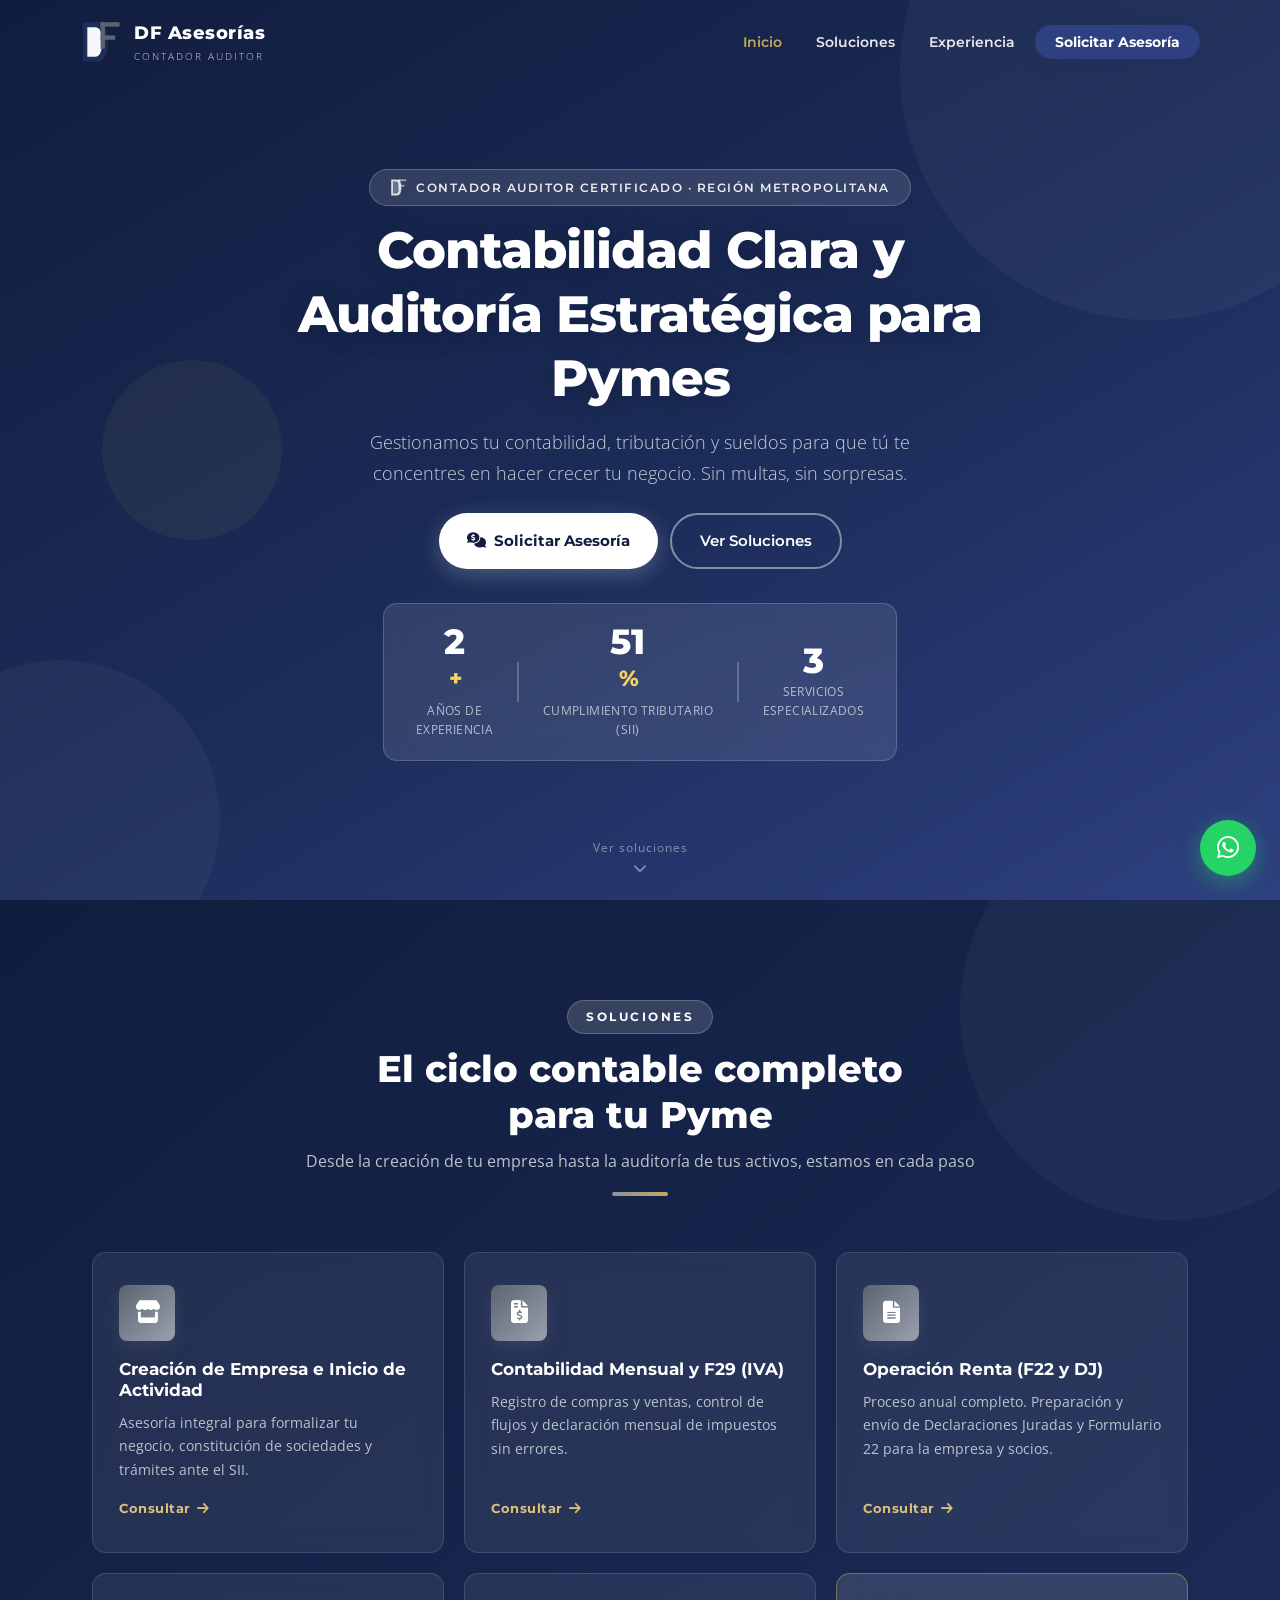
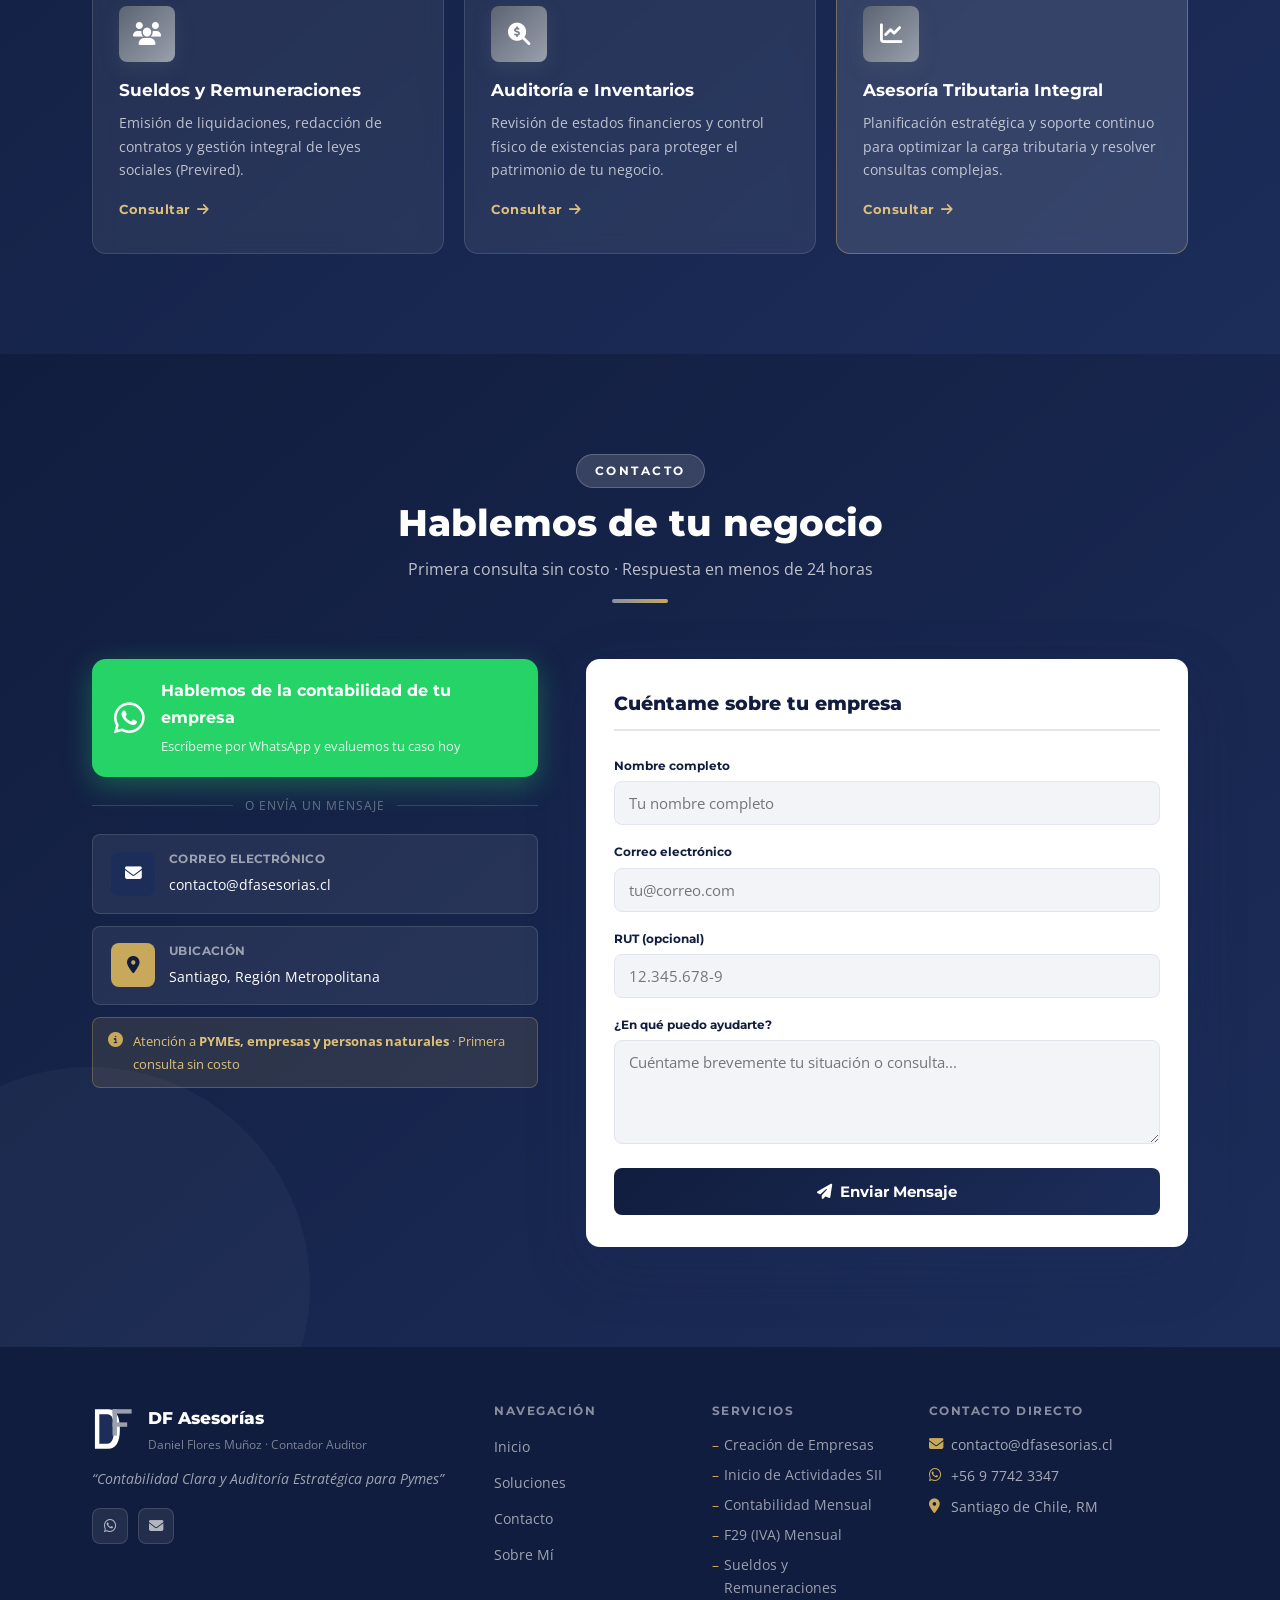
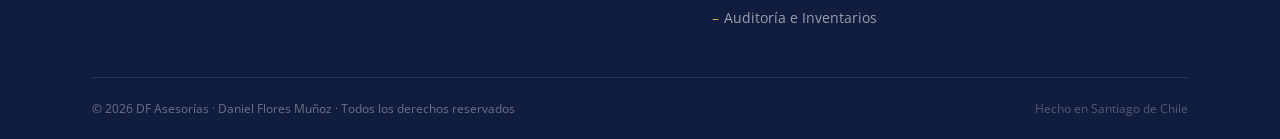
<file: index.html>
﻿<!DOCTYPE html>
<html lang="es">
<head>
  <meta charset="UTF-8" />
  <meta name="viewport" content="width=device-width, initial-scale=1.0"/>
  <meta name="description" content="DF Asesorías – Daniel Flores Muñoz, Contador Auditor. Contabilidad, tributación, remuneraciones y auditoría para PYMEs en Renca y toda la Región Metropolitana."/>
  <title>DF Asesorías | Contabilidad y Auditoría para Pymes – Santiago</title>

  <!-- Open Graph / Redes Sociales -->
  <meta property="og:type"        content="website"/>
  <meta property="og:site_name"   content="DF Asesorías"/>
  <meta property="og:title"       content="DF Asesorías | Contabilidad y Auditoría para Pymes – Santiago"/>
  <meta property="og:description" content="Daniel Flores Muñoz, Contador Auditor. Contabilidad, tributación, remuneraciones y auditoría para PYMEs en Renca y toda la Región Metropolitana."/>
  <meta property="og:image"       content="og-preview.jpg"/>
  <meta property="og:image:width"  content="1200"/>
  <meta property="og:image:height" content="630"/>
  <meta property="og:image:alt"   content="DF Asesorías – Contador Auditor Daniel Flores Muñoz"/>

  <!-- Twitter / X Card -->
  <meta name="twitter:card"        content="summary_large_image"/>
  <meta name="twitter:title"       content="DF Asesorías | Contabilidad y Auditoría para Pymes – Santiago"/>
  <meta name="twitter:description" content="Daniel Flores Muñoz, Contador Auditor. Especialista en PYMEs – Renca y Región Metropolitana."/>
  <meta name="twitter:image"       content="og-preview.jpg"/>
  <meta name="twitter:image:alt"   content="DF Asesorías – Contador Auditor Daniel Flores Muñoz"/>
  <link rel="stylesheet" href="styles.css"/>
  <link rel="preconnect" href="https://fonts.googleapis.com"/>
  <link rel="preconnect" href="https://fonts.gstatic.com" crossorigin/>
  <link href="https://fonts.googleapis.com/css2?family=Montserrat:wght@300;400;600;700;800&family=Open+Sans:wght@300;400;600&display=swap" rel="stylesheet"/>
  <link rel="stylesheet" href="https://cdnjs.cloudflare.com/ajax/libs/font-awesome/6.5.0/css/all.min.css"/>
</head>
<body>

  <!-- ===== NAVBAR ===== -->
  <nav class="navbar" id="navbar">
    <div class="nav-container">
      <a href="#inicio" class="nav-logo">
        <div class="logo-svg">
          <svg viewBox="0 0 60 70" xmlns="http://www.w3.org/2000/svg" width="44" height="52">
            <path d="M4 8 L4 62 L22 62 Q38 62 38 35 Q38 8 22 8 Z" fill="#1c2d5a"/>
            <path d="M10 15 L21 15 Q30 15 30 35 Q30 55 21 55 L10 55 Z" fill="#f5f7fa"/>
            <rect x="28" y="8" width="6" height="36" fill="#5c6472"/>
            <rect x="28" y="8" width="26" height="6" fill="#5c6472"/>
            <rect x="28" y="26" width="20" height="6" fill="#5c6472"/>
          </svg>
        </div>
        <div class="nav-brand-text">
          <span class="brand-main">DF Asesorías</span>
          <span class="brand-sub">Contador Auditor</span>
        </div>
      </a>
      <ul class="nav-links" id="navLinks">
        <li><a href="#inicio" class="nav-link active">Inicio</a></li>
        <li><a href="#servicios" class="nav-link">Soluciones</a></li>
        <li><a href="experiencia.html" class="nav-link">Experiencia</a></li>
        <li><a href="#contacto" class="nav-link btn-nav-cta">Solicitar Asesoría</a></li>
      </ul>
      <button class="hamburger" id="hamburger" aria-label="Menú">
        <span></span><span></span><span></span>
      </button>
    </div>
  </nav>

  <!-- ===== HERO ===== -->
  <section class="hero" id="inicio">
    <div class="hero-bg-shapes">
      <div class="shape shape-1"></div>
      <div class="shape shape-2"></div>
      <div class="shape shape-3"></div>
    </div>
    <div class="hero-content">
      <div class="hero-badge">
        <svg viewBox="0 0 60 70" xmlns="http://www.w3.org/2000/svg" width="18" height="21" style="flex-shrink:0;opacity:0.9">
          <path d="M4 8 L4 62 L22 62 Q38 62 38 35 Q38 8 22 8 Z" fill="currentColor"/>
          <path d="M10 15 L21 15 Q30 15 30 35 Q30 55 21 55 L10 55 Z" fill="rgba(28,45,90,0.6)"/>
          <rect x="28" y="8" width="6" height="36" fill="rgba(255,255,255,0.6)"/>
          <rect x="28" y="8" width="26" height="6" fill="rgba(255,255,255,0.6)"/>
          <rect x="28" y="26" width="20" height="6" fill="rgba(255,255,255,0.6)"/>
        </svg> Contador Auditor Certificado &middot; Región Metropolitana
      </div>
      <h1 class="hero-title">Contabilidad Clara y<br>Auditoría Estratégica para Pymes</h1>
      <p class="hero-subtitle">
        Gestionamos tu contabilidad, tributación y sueldos para que tú te<br>
        concentres en hacer crecer tu negocio. Sin multas, sin sorpresas.
      </p>
      <div class="hero-ctas">
        <a href="#contacto" class="btn-primary"><i class="fas fa-comments-dollar"></i> Solicitar Asesoría</a>
        <a href="#servicios" class="btn-secondary">Ver Soluciones</a>
      </div>
      <div class="hero-stats">
        <div class="stat">
          <span class="stat-number" data-target="5">0</span><span class="stat-plus">+</span>
          <span class="stat-label">Años de<br>Experiencia</span>
        </div>
        <div class="stat-divider"></div>
        <div class="stat">
          <span class="stat-number" data-target="100">0</span><span class="stat-plus">%</span>
          <span class="stat-label">Cumplimiento Tributario<br>(SII)</span>
        </div>
        <div class="stat-divider"></div>
        <div class="stat">
          <span class="stat-number" data-target="6">0</span>
          <span class="stat-label">Servicios<br>Especializados</span>
        </div>
      </div>
    </div>
    <div class="hero-scroll-hint">
      <span>Ver soluciones</span>
      <i class="fas fa-chevron-down"></i>
    </div>
  </section>

  <!-- ===== SOLUCIONES (6 tarjetas 3x2) ===== -->
  <section class="services" id="servicios">
    <div class="services-bg-shape"></div>
    <div class="container">
      <div class="section-header light">
        <span class="section-tag">Soluciones</span>
        <h2 class="section-title">El ciclo contable completo<br>para tu Pyme</h2>
        <p class="section-subtitle">Desde la creación de tu empresa hasta la auditoría de tus activos, estamos en cada paso</p>
        <div class="section-divider light"></div>
      </div>
      <div class="services-grid">

        <!-- 1 -->
        <div class="service-card" data-delay="0">
          <div class="service-icon"><i class="fas fa-store"></i></div>
          <h3>Creación de Empresa e Inicio de Actividad</h3>
          <p>Asesoría integral para formalizar tu negocio, constitución de sociedades y trámites ante el SII.</p>
          <a href="#contacto" class="service-cta">Consultar <i class="fas fa-arrow-right"></i></a>
        </div>

        <!-- 2 -->
        <div class="service-card" data-delay="80">
          <div class="service-icon"><i class="fas fa-file-invoice-dollar"></i></div>
          <h3>Contabilidad Mensual y F29 (IVA)</h3>
          <p>Registro de compras y ventas, control de flujos y declaración mensual de impuestos sin errores.</p>
          <a href="#contacto" class="service-cta">Consultar <i class="fas fa-arrow-right"></i></a>
        </div>

        <!-- 3 -->
        <div class="service-card" data-delay="160">
          <div class="service-icon"><i class="fas fa-file-alt"></i></div>
          <h3>Operación Renta (F22 y DJ)</h3>
          <p>Proceso anual completo. Preparación y envío de Declaraciones Juradas y Formulario 22 para la empresa y socios.</p>
          <a href="#contacto" class="service-cta">Consultar <i class="fas fa-arrow-right"></i></a>
        </div>

        <!-- 4 -->
        <div class="service-card" data-delay="240">
          <div class="service-icon"><i class="fas fa-users"></i></div>
          <h3>Sueldos y Remuneraciones</h3>
          <p>Emisión de liquidaciones, redacción de contratos y gestión integral de leyes sociales (Previred).</p>
          <a href="#contacto" class="service-cta">Consultar <i class="fas fa-arrow-right"></i></a>
        </div>

        <!-- 5 -->
        <div class="service-card" data-delay="320">
          <div class="service-icon"><i class="fas fa-search-dollar"></i></div>
          <h3>Auditoría e Inventarios</h3>
          <p>Revisión de estados financieros y control físico de existencias para proteger el patrimonio de tu negocio.</p>
          <a href="#contacto" class="service-cta">Consultar <i class="fas fa-arrow-right"></i></a>
        </div>

        <!-- 6 -->
        <div class="service-card featured" data-delay="400">
          <div class="service-icon"><i class="fas fa-chart-line"></i></div>
          <h3>Asesoría Tributaria Integral</h3>
          <p>Planificación estratégica y soporte continuo para optimizar la carga tributaria y resolver consultas complejas.</p>
          <a href="#contacto" class="service-cta">Consultar <i class="fas fa-arrow-right"></i></a>
        </div>

      </div>
    </div>
  </section>

  <!-- ===== CONTACTO ===== -->
  <section class="contact" id="contacto">
    <div class="contact-bg-shape"></div>
    <div class="container">
      <div class="section-header light">
        <span class="section-tag">Contacto</span>
        <h2 class="section-title">Hablemos de tu negocio</h2>
        <p class="section-subtitle">Primera consulta sin costo &middot; Respuesta en menos de 24 horas</p>
        <div class="section-divider light"></div>
      </div>
      <div class="contact-grid">
        <div class="contact-info">
          <a href="https://wa.me/56977423347?text=Hola%20DF%20Asesor%C3%ADas%2C%20me%20gustar%C3%ADa%20cotizar%20sus%20servicios%20contables%20para%20mi%20empresa."
             target="_blank" class="btn-whatsapp-big">
            <i class="fab fa-whatsapp"></i>
            <div>
              <strong>Hablemos de la contabilidad de tu empresa</strong>
              <span>Escríbeme por WhatsApp y evaluemos tu caso hoy</span>
            </div>
          </a>
          <div class="contact-divider"><span>o envía un mensaje</span></div>
          <a href="mailto:contacto@dfasesorias.cl" class="contact-card">
            <div class="contact-icon"><i class="fas fa-envelope"></i></div>
            <div>
              <strong>Correo Electrónico</strong>
              <span>contacto@dfasesorias.cl</span>
            </div>
          </a>
          <div class="contact-card no-link">
            <div class="contact-icon location"><i class="fas fa-map-marker-alt"></i></div>
            <div>
              <strong>Ubicación</strong>
              <span>Santiago, Región Metropolitana</span>
            </div>
          </div>
          <div class="contact-note">
            <i class="fas fa-info-circle"></i>
            <span>Atención a <strong>PYMEs, empresas y personas naturales</strong> &middot; Primera consulta sin costo</span>
          </div>
        </div>
        <div class="contact-form-box">
          <h3>Cuéntame sobre tu empresa</h3>
          <form id="contactForm" action="https://formspree.io/f/mykbyybd" method="POST" novalidate>
            <div class="form-group">
              <label for="nombre">Nombre completo</label>
              <input type="text" id="nombre" name="nombre" placeholder="Tu nombre completo" required/>
            </div>
            <div class="form-group">
              <label for="email">Correo electrónico</label>
              <input type="email" id="email" name="email" placeholder="tu@correo.com" required/>
            </div>
            <div class="form-group">
              <label for="rut">RUT (opcional)</label>
              <input type="text" id="rut" name="rut" placeholder="12.345.678-9"/>
            </div>
            <div class="form-group">
              <label for="mensaje">¿En qué puedo ayudarte?</label>
              <textarea id="mensaje" name="mensaje" rows="4" placeholder="Cuéntame brevemente tu situación o consulta..." required></textarea>
            </div>
            <button type="submit" class="btn-form-submit" id="btnEnviar">
              <i class="fas fa-paper-plane"></i> Enviar Mensaje
            </button>
            <div class="form-success" id="formSuccess">
              <i class="fas fa-check-circle"></i> ¡Mensaje enviado! Te contactaré a la brevedad.
            </div>
            <div class="form-error" id="formError">
              <i class="fas fa-exclamation-circle"></i> Completa los campos obligatorios correctamente.
            </div>
          </form>
        </div>
      </div>
    </div>
  </section>

  <!-- ===== FOOTER ===== -->
  <footer class="footer">
    <div class="container">
      <div class="footer-grid">
        <div class="footer-brand">
          <div class="footer-logo">
            <svg viewBox="0 0 60 70" xmlns="http://www.w3.org/2000/svg" width="44" height="52">
              <path d="M4 8 L4 62 L22 62 Q38 62 38 35 Q38 8 22 8 Z" fill="#ffffff"/>
              <path d="M10 15 L21 15 Q30 15 30 35 Q30 55 21 55 L10 55 Z" fill="#1c2d5a"/>
              <rect x="28" y="8" width="6" height="36" fill="#9aa0ad"/>
              <rect x="28" y="8" width="26" height="6" fill="#9aa0ad"/>
              <rect x="28" y="26" width="20" height="6" fill="#9aa0ad"/>
            </svg>
            <div>
              <span class="footer-brand-name">DF Asesorías</span>
              <span class="footer-brand-sub">Daniel Flores Muñoz · Contador Auditor</span>
            </div>
          </div>
          <p class="footer-slogan">“Contabilidad Clara y Auditoría Estratégica para Pymes”</p>
          <div class="footer-social">
            <a href="https://wa.me/56977423347" target="_blank" aria-label="WhatsApp"><i class="fab fa-whatsapp"></i></a>
            <a href="mailto:contacto@dfasesorias.cl" aria-label="Email"><i class="fas fa-envelope"></i></a>
          </div>
        </div>
        <div class="footer-links">
          <h4>Navegación</h4>
          <ul>
            <li><a href="#inicio">Inicio</a></li>
            <li><a href="#servicios">Soluciones</a></li>
            <li><a href="#contacto">Contacto</a></li>
            <li><a href="experiencia.html">Sobre Mí</a></li>
          </ul>
        </div>
        <div class="footer-services">
          <h4>Servicios</h4>
          <ul>
            <li>Creación de Empresas</li>
            <li>Inicio de Actividades SII</li>
            <li>Contabilidad Mensual</li>
            <li>F29 (IVA) Mensual</li>
            <li>Sueldos y Remuneraciones</li>
            <li>Auditoría e Inventarios</li>
          </ul>
        </div>
        <div class="footer-contact">
          <h4>Contacto Directo</h4>
          <p><i class="fas fa-envelope"></i> contacto@dfasesorias.cl</p>
          <p><i class="fab fa-whatsapp"></i> +56 9 7742 3347</p>
          <p><i class="fas fa-map-marker-alt"></i> Santiago de Chile, RM</p>
        </div>
      </div>
      <div class="footer-bottom">
        <p>© <span id="year"></span> DF Asesorías · Daniel Flores Muñoz · Todos los derechos reservados</p>
        <p class="footer-bottom-right">Hecho en Santiago de Chile</p>
      </div>
    </div>
  </footer>

  <!-- Botón WhatsApp flotante -->
  <a href="https://wa.me/56977423347?text=Hola%20DF%20Asesor%C3%ADas%2C%20me%20gustar%C3%ADa%20cotizar%20sus%20servicios%20contables%20para%20mi%20empresa."
     class="whatsapp-float" target="_blank" aria-label="Contactar por WhatsApp">
    <i class="fab fa-whatsapp"></i>
    <span class="wsp-tooltip">¡Escríbeme!</span>
  </a>

  <!-- Botón volver arriba -->
  <button class="back-to-top" id="backToTop" aria-label="Volver arriba">
    <i class="fas fa-chevron-up"></i>
  </button>

  <script src="script.js"></script>
</body>
</html>
</file>
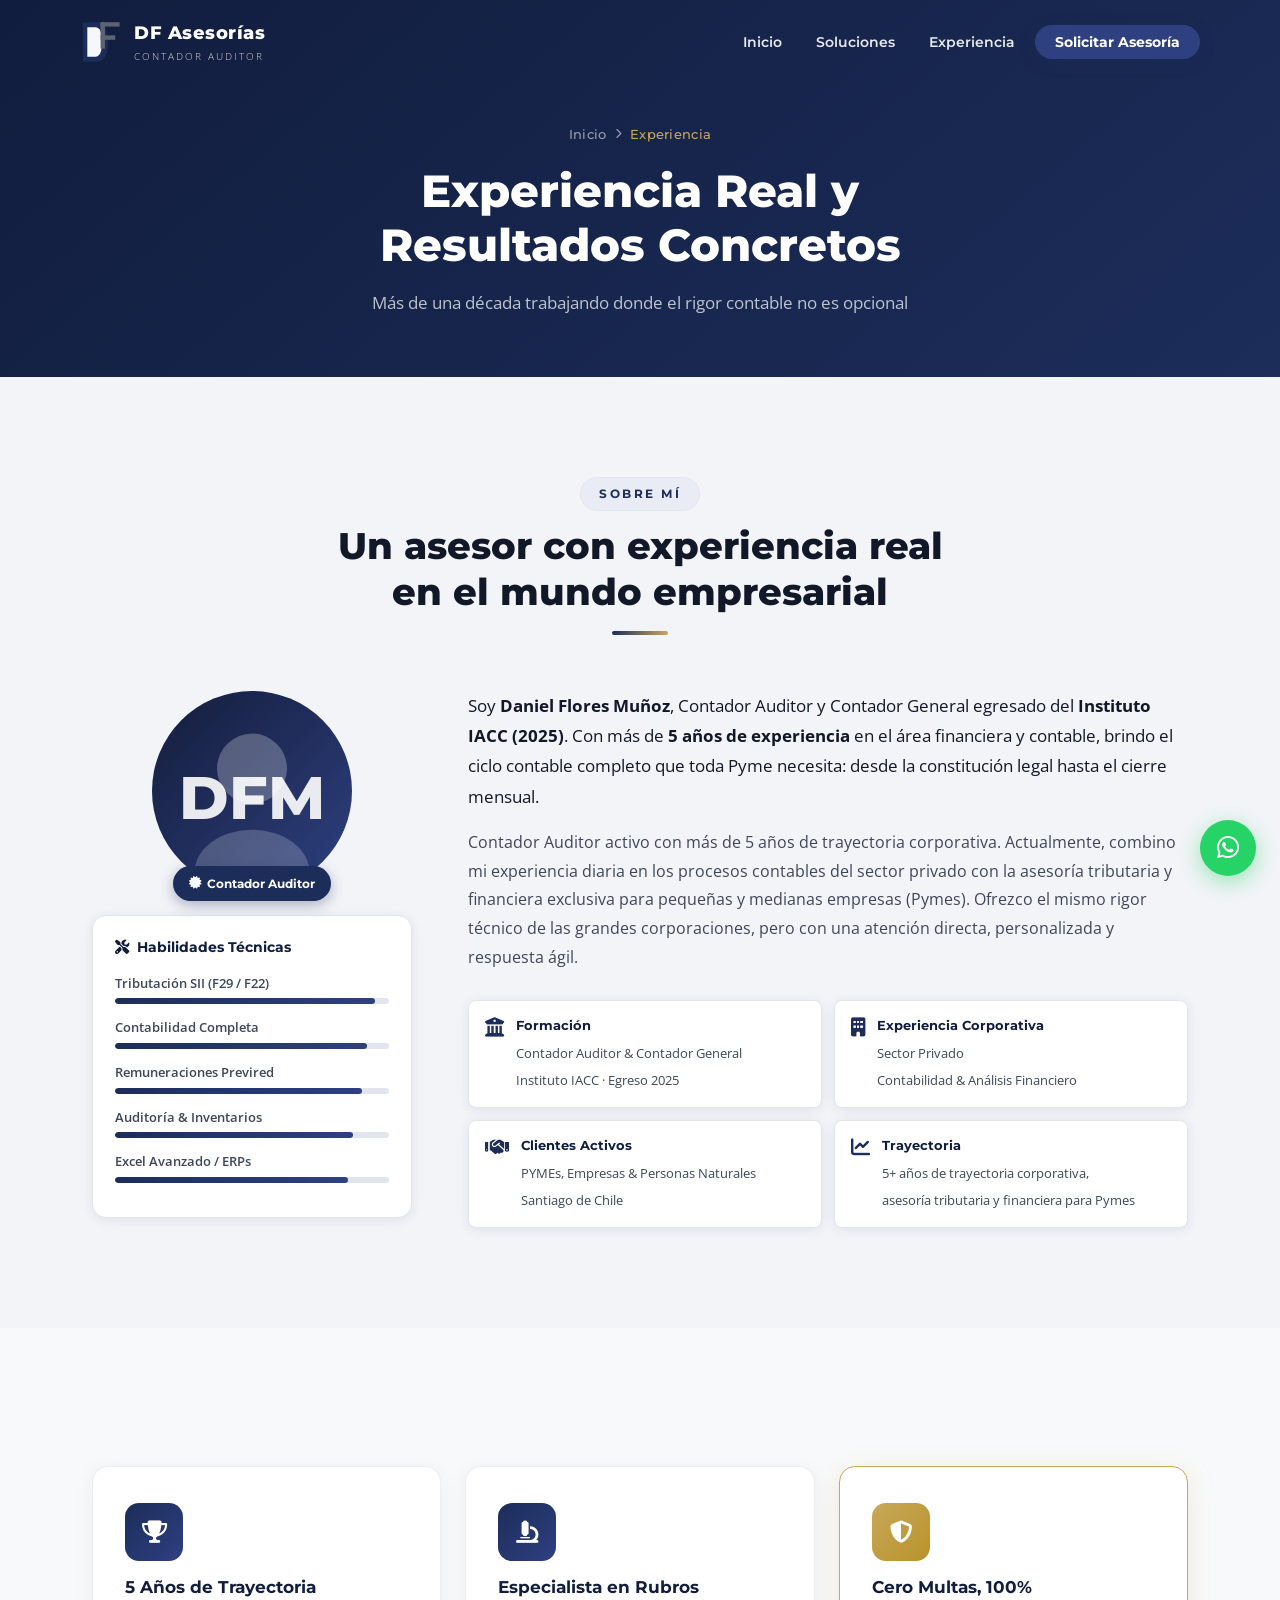
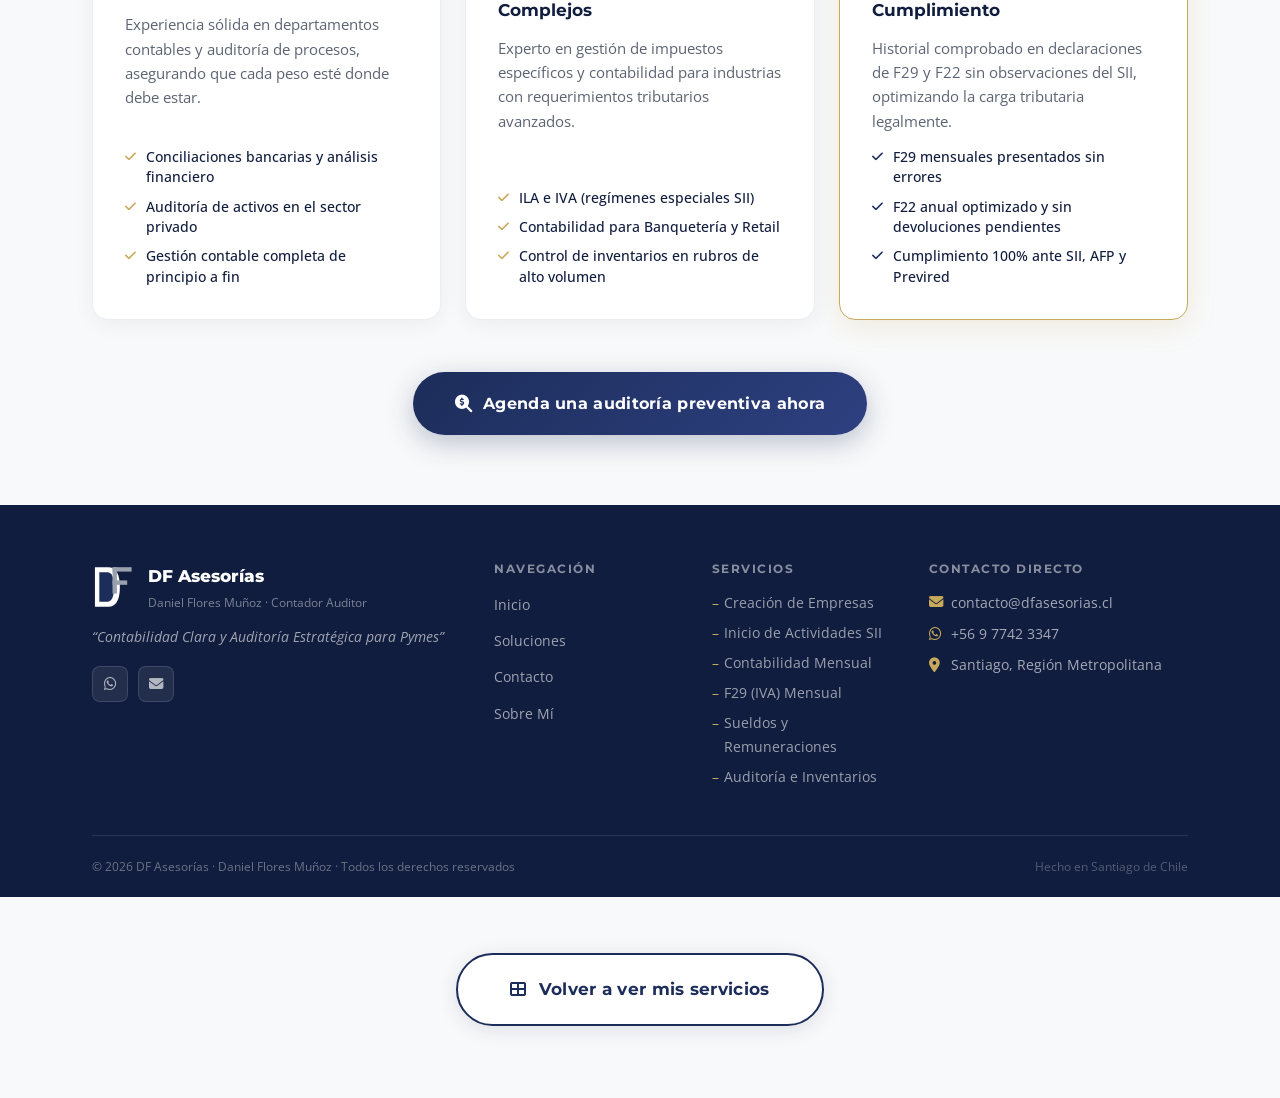
<file: experiencia.html>
<!DOCTYPE html>
<html lang="es">
<head>
  <meta charset="UTF-8" />
  <meta name="viewport" content="width=device-width, initial-scale=1.0"/>
  <meta name="description" content="Experiencia real y resultados concretos – Daniel Flores Muñoz, Contador Auditor. 5 años de trayectoria, especialista en rubros complejos, cero multas ante el SII."/>
  <title>Experiencia Real | DF Asesorías – Daniel Flores Muñoz</title>

  <!-- Open Graph / Redes Sociales -->
  <meta property="og:type"        content="website"/>
  <meta property="og:site_name"   content="DF Asesorías"/>
  <meta property="og:title"       content="Experiencia Real | DF Asesorías – Daniel Flores Muñoz"/>
  <meta property="og:description" content="5 años de trayectoria como Contador Auditor. Especialista en rubros complejos, cero multas ante el SII."/>
  <meta property="og:image"       content="og-preview.jpg"/>
  <meta property="og:image:width"  content="1200"/>
  <meta property="og:image:height" content="630"/>
  <meta property="og:image:alt"   content="DF Asesorías – Experiencia y trayectoria de Daniel Flores Muñoz"/>

  <!-- Twitter / X Card -->
  <meta name="twitter:card"        content="summary_large_image"/>
  <meta name="twitter:title"       content="Experiencia Real | DF Asesorías – Daniel Flores Muñoz"/>
  <meta name="twitter:description" content="5 años de trayectoria como Contador Auditor. Especialista en rubros complejos, cero multas ante el SII."/>
  <meta name="twitter:image"       content="og-preview.jpg"/>
  <meta name="twitter:image:alt"   content="DF Asesorías – Experiencia de Daniel Flores Muñoz"/>
  <link rel="stylesheet" href="styles.css"/>
  <link rel="preconnect" href="https://fonts.googleapis.com"/>
  <link rel="preconnect" href="https://fonts.gstatic.com" crossorigin/>
  <link href="https://fonts.googleapis.com/css2?family=Montserrat:wght@300;400;600;700;800&family=Open+Sans:wght@300;400;600&display=swap" rel="stylesheet"/>
  <link rel="stylesheet" href="https://cdnjs.cloudflare.com/ajax/libs/font-awesome/6.5.0/css/all.min.css"/>
</head>
<body>

  <!-- ===== NAVBAR ===== -->
  <nav class="navbar" id="navbar">
    <div class="nav-container">
      <a href="index.html" class="nav-logo">
        <div class="logo-svg">
          <svg viewBox="0 0 60 70" xmlns="http://www.w3.org/2000/svg" width="44" height="52">
            <path d="M4 8 L4 62 L22 62 Q38 62 38 35 Q38 8 22 8 Z" fill="#1c2d5a"/>
            <path d="M10 15 L21 15 Q30 15 30 35 Q30 55 21 55 L10 55 Z" fill="#f5f7fa"/>
            <rect x="28" y="8" width="6" height="36" fill="#5c6472"/>
            <rect x="28" y="8" width="26" height="6" fill="#5c6472"/>
            <rect x="28" y="26" width="20" height="6" fill="#5c6472"/>
          </svg>
        </div>
        <div class="nav-brand-text">
          <span class="brand-main">DF Asesorías</span>
          <span class="brand-sub">Contador Auditor</span>
        </div>
      </a>
      <ul class="nav-links" id="navLinks">
        <li><a href="index.html" class="nav-link">Inicio</a></li>
        <li><a href="index.html#servicios" class="nav-link">Soluciones</a></li>
        <li><a href="experiencia.html" class="nav-link active">Experiencia</a></li>
        <li><a href="index.html#contacto" class="nav-link btn-nav-cta">Solicitar Asesoría</a></li>
      </ul>
      <button class="hamburger" id="hamburger" aria-label="Menú">
        <span></span><span></span><span></span>
      </button>
    </div>
  </nav>

  <!-- ===== HERO DE PÁGINA INTERNA ===== -->
  <section class="page-hero">
    <div class="container">
      <div class="page-hero-content">
        <nav class="breadcrumb" aria-label="Breadcrumb">
          <a href="index.html">Inicio</a>
          <i class="fas fa-chevron-right"></i>
          <span>Experiencia</span>
        </nav>
        <h1 class="page-hero-title">Experiencia Real y<br>Resultados Concretos</h1>
        <p class="page-hero-subtitle">Más de una década trabajando donde el rigor contable no es opcional</p>
      </div>
    </div>
  </section>

  <!-- ===== SOBRE MÍ ===== -->
  <section class="about" id="sobre-mi">
    <div class="container">
      <div class="section-header">
        <span class="section-tag">Sobre Mí</span>
        <h2 class="section-title">Un asesor con experiencia real<br>en el mundo empresarial</h2>
        <div class="section-divider"></div>
      </div>
      <div class="about-grid">
        <div class="about-avatar-col">
          <div class="avatar-placeholder">
            <svg viewBox="0 0 160 160" xmlns="http://www.w3.org/2000/svg" width="200" height="200">
              <defs>
                <linearGradient id="avatarGrad" x1="0%" y1="0%" x2="100%" y2="100%">
                  <stop offset="0%" style="stop-color:#141d3b"/>
                  <stop offset="100%" style="stop-color:#2e4080"/>
                </linearGradient>
              </defs>
              <circle cx="80" cy="80" r="80" fill="url(#avatarGrad)"/>
              <circle cx="80" cy="62" r="28" fill="rgba(255,255,255,0.25)"/>
              <ellipse cx="80" cy="145" rx="46" ry="34" fill="rgba(255,255,255,0.2)"/>
              <text x="50%" y="56%" dominant-baseline="middle" text-anchor="middle"
                font-family="Montserrat, sans-serif" font-weight="800"
                font-size="48" fill="rgba(255,255,255,0.9)">DFM</text>
            </svg>
            <div class="avatar-badge-float">
              <i class="fas fa-certificate"></i> Contador Auditor
            </div>
          </div>
          <div class="skills-box">
            <h4><i class="fas fa-tools"></i> Habilidades Técnicas</h4>
            <div class="skill-item">
              <span>Tributación SII (F29 / F22)</span>
              <div class="skill-bar"><div class="skill-fill" data-width="95"></div></div>
            </div>
            <div class="skill-item">
              <span>Contabilidad Completa</span>
              <div class="skill-bar"><div class="skill-fill" data-width="92"></div></div>
            </div>
            <div class="skill-item">
              <span>Remuneraciones Previred</span>
              <div class="skill-bar"><div class="skill-fill" data-width="90"></div></div>
            </div>
            <div class="skill-item">
              <span>Auditoría &amp; Inventarios</span>
              <div class="skill-bar"><div class="skill-fill" data-width="87"></div></div>
            </div>
            <div class="skill-item">
              <span>Excel Avanzado / ERPs</span>
              <div class="skill-bar"><div class="skill-fill" data-width="85"></div></div>
            </div>
          </div>
        </div>
        <div class="about-info-col">
          <p class="about-intro">
            Soy <strong>Daniel Flores Muñoz</strong>, Contador Auditor y Contador General egresado del
            <strong>Instituto IACC (2025)</strong>. Con más de <strong>5 años de experiencia</strong>
            en el área financiera y contable, brindo el ciclo contable completo que toda Pyme necesita:
            desde la constitución legal hasta el cierre mensual.
          </p>
          <p class="about-desc">
            Contador Auditor activo con más de 5 años de trayectoria corporativa.
            Actualmente, combino mi experiencia diaria en los procesos contables del sector privado
            con la asesoría tributaria y financiera exclusiva para pequeñas y medianas empresas (Pymes).
            Ofrezco el mismo rigor técnico de las grandes corporaciones, pero con una atención directa,
            personalizada y respuesta ágil.
          </p>
          <div class="about-highlights">
            <div class="highlight-card">
              <i class="fas fa-university"></i>
              <div>
                <strong>Formación</strong>
                <span>Contador Auditor &amp; Contador General<br>Instituto IACC · Egreso 2025</span>
              </div>
            </div>
            <div class="highlight-card">
              <i class="fas fa-building"></i>
              <div>
                <strong>Experiencia Corporativa</strong>
                <span>Sector Privado<br>Contabilidad &amp; Análisis Financiero</span>
              </div>
            </div>
            <div class="highlight-card">
              <i class="fas fa-handshake"></i>
              <div>
                <strong>Clientes Activos</strong>
                <span>PYMEs, Empresas &amp; Personas Naturales<br>Santiago de Chile</span>
              </div>
            </div>
            <div class="highlight-card">
              <i class="fas fa-chart-line"></i>
              <div>
                <strong>Trayectoria</strong>
                <span>5+ años de trayectoria corporativa,<br>asesoría tributaria y financiera para Pymes</span>
              </div>
            </div>
          </div>
        </div>
      </div>
    </div>
  </section>

  <!-- ===== EXPERIENCIA / PRUEBA SOCIAL ===== -->
  <section class="proof" id="experiencia">
    <div class="container">
      <div class="proof-grid">

        <!-- Columna 1 -->
        <div class="proof-card">
          <div class="proof-icon"><i class="fas fa-trophy"></i></div>
          <h3>5 Años de Trayectoria</h3>
          <p>Experiencia sólida en departamentos contables y auditoría de procesos, asegurando que cada peso esté donde debe estar.</p>
          <ul class="proof-list">
            <li><i class="fas fa-check"></i> Conciliaciones bancarias y análisis financiero</li>
            <li><i class="fas fa-check"></i> Auditoría de activos en el sector privado</li>
            <li><i class="fas fa-check"></i> Gestión contable completa de principio a fin</li>
          </ul>
        </div>

        <!-- Columna 2 -->
        <div class="proof-card">
          <div class="proof-icon"><i class="fas fa-microscope"></i></div>
          <h3>Especialista en Rubros Complejos</h3>
          <p>Experto en gestión de impuestos específicos y contabilidad para industrias con requerimientos tributarios avanzados.</p>
          <ul class="proof-list">
            <li><i class="fas fa-check"></i> ILA e IVA (regímenes especiales SII)</li>
            <li><i class="fas fa-check"></i> Contabilidad para Banquetería y Retail</li>
            <li><i class="fas fa-check"></i> Control de inventarios en rubros de alto volumen</li>
          </ul>
        </div>

        <!-- Columna 3 -->
        <div class="proof-card proof-card--highlight">
          <div class="proof-icon"><i class="fas fa-shield-alt"></i></div>
          <h3>Cero Multas, 100% Cumplimiento</h3>
          <p>Historial comprobado en declaraciones de F29 y F22 sin observaciones del SII, optimizando la carga tributaria legalmente.</p>
          <ul class="proof-list">
            <li><i class="fas fa-check"></i> F29 mensuales presentados sin errores</li>
            <li><i class="fas fa-check"></i> F22 anual optimizado y sin devoluciones pendientes</li>
            <li><i class="fas fa-check"></i> Cumplimiento 100% ante SII, AFP y Previred</li>
          </ul>
        </div>

      </div>

      <!-- CTA final de la sección -->
      <div class="proof-cta">
        <a href="index.html#contacto" class="btn-proof-cta">
          <i class="fas fa-search-dollar"></i>
          Agenda una auditoría preventiva ahora
        </a>
      </div>
    </div>
  </section>

  <!-- ===== FOOTER ===== -->
  <footer class="footer">
    <div class="container">
      <div class="footer-grid">
        <div class="footer-brand">
          <div class="footer-logo">
            <svg viewBox="0 0 60 70" xmlns="http://www.w3.org/2000/svg" width="44" height="52">
              <path d="M4 8 L4 62 L22 62 Q38 62 38 35 Q38 8 22 8 Z" fill="#ffffff"/>
              <path d="M10 15 L21 15 Q30 15 30 35 Q30 55 21 55 L10 55 Z" fill="#1c2d5a"/>
              <rect x="28" y="8" width="6" height="36" fill="#9aa0ad"/>
              <rect x="28" y="8" width="26" height="6" fill="#9aa0ad"/>
              <rect x="28" y="26" width="20" height="6" fill="#9aa0ad"/>
            </svg>
            <div>
              <span class="footer-brand-name">DF Asesorías</span>
              <span class="footer-brand-sub">Daniel Flores Muñoz · Contador Auditor</span>
            </div>
          </div>
          <p class="footer-slogan">“Contabilidad Clara y Auditoría Estratégica para Pymes”</p>
          <div class="footer-social">
            <a href="https://wa.me/56977423347" target="_blank" aria-label="WhatsApp"><i class="fab fa-whatsapp"></i></a>
            <a href="mailto:contacto@dfasesorias.cl" aria-label="Email"><i class="fas fa-envelope"></i></a>
          </div>
        </div>
        <div class="footer-links">
          <h4>Navegación</h4>
          <ul>
            <li><a href="index.html">Inicio</a></li>
            <li><a href="index.html#servicios">Soluciones</a></li>
            <li><a href="index.html#contacto">Contacto</a></li>
            <li><a href="index.html#sobre-mi">Sobre Mí</a></li>
          </ul>
        </div>
        <div class="footer-services">
          <h4>Servicios</h4>
          <ul>
            <li>Creación de Empresas</li>
            <li>Inicio de Actividades SII</li>
            <li>Contabilidad Mensual</li>
            <li>F29 (IVA) Mensual</li>
            <li>Sueldos y Remuneraciones</li>
            <li>Auditoría e Inventarios</li>
          </ul>
        </div>
        <div class="footer-contact">
          <h4>Contacto Directo</h4>
          <p><i class="fas fa-envelope"></i> contacto@dfasesorias.cl</p>
          <p><i class="fab fa-whatsapp"></i> +56 9 7742 3347</p>
          <p><i class="fas fa-map-marker-alt"></i> Santiago, Región Metropolitana</p>
        </div>
      </div>
      <div class="footer-bottom">
        <p>© <span id="year"></span> DF Asesorías · Daniel Flores Muñoz · Todos los derechos reservados</p>
        <p class="footer-bottom-right">Hecho en Santiago de Chile</p>
      </div>
    </div>
  </footer>

  <!-- ===== BOTÓN RETORNO A SERVICIOS ===== -->
  <section class="back-to-services">
    <div class="container">
      <a href="index.html#servicios" class="btn-back-services">
        <i class="fas fa-th-large"></i>
        Volver a ver mis servicios
      </a>
    </div>
  </section>

  <!-- Botón WhatsApp flotante -->
  <a href="https://wa.me/56977423347?text=Hola%20Daniel%2C%20me%20interesa%20el%20respaldo%20de%20ASIFCAP%20para%20la%20gesti%C3%B3n%20tributaria%20de%20mi%20empresa."
     class="whatsapp-float" target="_blank" aria-label="Contactar por WhatsApp">
    <i class="fab fa-whatsapp"></i>
    <span class="wsp-tooltip">¡Escríbeme!</span>
  </a>

  <!-- Botón volver arriba -->
  <button class="back-to-top" id="backToTop" aria-label="Volver arriba">
    <i class="fas fa-chevron-up"></i>
  </button>

  <script src="script.js"></script>
</body>
</html>
</file>
<file: styles.css>
/* ================================================
   DF Asesorías – Daniel Flores Muñoz
   Landing Page de Servicios Profesionales
   Mobile-First · Paleta Corporativa
   ================================================ */

/* ---- Variables ---- */
:root {
  --navy:         #1c2d5a;
  --navy-dark:    #111d3e;
  --navy-mid:     #2e4080;
  --navy-pale:    #eaecf5;
  --gray:         #5c6472;
  --gray-light:   #9aa0ad;
  --gray-100:     #f3f4f8;
  --gray-200:     #e2e5ee;
  --gray-700:     #3e4659;
  --gray-900:     #111827;
  --white:        #ffffff;
  --green-wsp:    #25d366;
  --gold:         #c8a85a;
  --gold-light:   #dfc07a;
  --shadow-sm:    0 2px 12px rgba(28,45,90,0.09);
  --shadow-md:    0 8px 32px rgba(28,45,90,0.16);
  --shadow-lg:    0 20px 60px rgba(28,45,90,0.22);
  --radius:       14px;
  --radius-sm:    8px;
  --transition:   all 0.3s cubic-bezier(0.4,0,0.2,1);
}

/* ---- Reset & Base (Mobile-First) ---- */
*, *::before, *::after { box-sizing: border-box; margin: 0; padding: 0; }
html { scroll-behavior: smooth; font-size: 16px; }
body {
  font-family: 'Open Sans', sans-serif;
  color: var(--gray-700);
  background: var(--white);
  overflow-x: hidden;
  line-height: 1.7;
}
h1,h2,h3,h4 {
  font-family: 'Montserrat', sans-serif;
  color: var(--gray-900);
  line-height: 1.25;
}
a { text-decoration: none; color: inherit; }
img { max-width: 100%; display: block; }
ul { list-style: none; }
.container {
  max-width: 1160px;
  margin: 0 auto;
  padding: 0 20px;
}

/* ================================================
   NAVBAR
   ================================================ */
.navbar {
  position: fixed;
  top: 0; left: 0; right: 0;
  z-index: 1000;
  background: transparent;
  transition: var(--transition);
  padding: 16px 0;
}
.navbar.scrolled {
  background: rgba(255,255,255,0.97);
  backdrop-filter: blur(12px);
  -webkit-backdrop-filter: blur(12px);
  box-shadow: var(--shadow-sm);
  padding: 10px 0;
}
.nav-container {
  max-width: 1160px;
  margin: 0 auto;
  padding: 0 20px;
  display: flex;
  align-items: center;
  justify-content: space-between;
}
.nav-logo { display: flex; align-items: center; gap: 10px; }
.logo-svg { display: flex; align-items: center; }
.nav-brand-text { display: flex; flex-direction: column; }
.brand-main {
  font-family: 'Montserrat', sans-serif;
  font-weight: 800;
  font-size: 1.1rem;
  color: var(--white);
  transition: var(--transition);
  letter-spacing: 0.5px;
}
.navbar.scrolled .brand-main { color: var(--navy-dark); }
.brand-sub {
  font-size: 0.65rem;
  color: #D1D1D1;
  font-weight: 300;
  letter-spacing: 2px;
  text-transform: uppercase;
  transition: var(--transition);
}
.navbar.scrolled .brand-sub { color: var(--gray-light); }
.nav-links {
  display: none;
  align-items: center;
  gap: 6px;
}
.nav-link {
  font-family: 'Montserrat', sans-serif;
  font-weight: 600;
  font-size: 0.87rem;
  color: rgba(255,255,255,0.9);
  padding: 8px 14px;
  border-radius: var(--radius-sm);
  transition: var(--transition);
}
.navbar.scrolled .nav-link { color: var(--gray-700); }
.nav-link:hover { color: var(--gold); background: rgba(255,255,255,0.1); }
.navbar.scrolled .nav-link:hover { color: var(--navy); background: var(--navy-pale); }
.nav-link.active { color: var(--gold) !important; }
.btn-nav-cta {
  background: var(--navy-mid) !important;
  color: var(--white) !important;
  padding: 9px 20px !important;
  border-radius: 50px !important;
  font-weight: 700 !important;
  box-shadow: 0 4px 14px rgba(28,45,90,0.35);
}
.btn-nav-cta:hover {
  transform: translateY(-2px);
  box-shadow: 0 6px 20px rgba(28,45,90,0.5);
  background: var(--navy) !important;
}
.hamburger {
  display: flex;
  flex-direction: column;
  gap: 5px;
  background: none;
  border: none;
  cursor: pointer;
  padding: 6px;
  z-index: 1001;
}
.hamburger span {
  display: block;
  width: 24px; height: 2.5px;
  background: var(--white);
  border-radius: 3px;
  transition: var(--transition);
}
.navbar.scrolled .hamburger span { background: var(--navy-dark); }
.nav-links.open {
  display: flex;
  flex-direction: column;
  position: fixed;
  top: 0; left: 0; right: 0;
  background: var(--navy-dark);
  padding: 80px 24px 32px;
  gap: 4px;
  box-shadow: var(--shadow-lg);
  z-index: 999;
}
.nav-links.open .nav-link {
  color: rgba(255,255,255,0.9);
  font-size: 1rem;
  padding: 14px 18px;
  border-radius: var(--radius-sm);
}
.nav-links.open .btn-nav-cta {
  margin-top: 12px;
  text-align: center;
  display: block;
}

/* ================================================
   HERO
   ================================================ */
.hero {
  min-height: 100dvh;
  background: linear-gradient(150deg, var(--navy-dark) 0%, var(--navy) 55%, var(--navy-mid) 100%);
  display: flex;
  flex-direction: column;
  align-items: center;
  justify-content: center;
  text-align: center;
  padding: 110px 20px 80px;
  position: relative;
  overflow: hidden;
}
.hero-bg-shapes { position: absolute; inset: 0; overflow: hidden; pointer-events: none; }
.shape { position: absolute; border-radius: 50%; background: rgba(255,255,255,0.04); }
.shape-1 { width: 500px; height: 500px; top: -180px; right: -120px; }
.shape-2 { width: 320px; height: 320px; bottom: -80px; left: -100px; }
.shape-3 { width: 180px; height: 180px; top: 40%; left: 8%; background: rgba(200,168,90,0.07); }
.hero-content {
  position: relative;
  z-index: 2;
  display: flex;
  flex-direction: column;
  align-items: center;
  gap: 16px;
  max-width: 820px;
  width: 100%;
}
.hero-badge {
  background: rgba(255,255,255,0.12);
  border: 1.5px solid rgba(255,255,255,0.22);
  color: rgba(255,255,255,0.9);
  font-family: 'Montserrat', sans-serif;
  font-size: 0.74rem;
  font-weight: 600;
  letter-spacing: 1.5px;
  text-transform: uppercase;
  padding: 7px 20px;
  border-radius: 50px;
  backdrop-filter: blur(8px);
  display: inline-flex;
  align-items: center;
  gap: 8px;
}
.hero-badge i { color: var(--gold); }
.hero-title {
  font-size: clamp(1.8rem, 5vw, 3.2rem);
  font-weight: 800;
  color: var(--white);
  letter-spacing: -1px;
  text-shadow: 0 4px 24px rgba(0,0,0,0.22);
  margin-top: -4px;
}
.hero-subtitle {
  font-size: clamp(0.95rem, 2vw, 1.15rem);
  color: rgba(255,255,255,0.76);
  font-weight: 300;
  line-height: 1.7;
  max-width: 600px;
}
.hero-ctas {
  display: flex;
  gap: 12px;
  flex-wrap: wrap;
  justify-content: center;
  margin-top: 8px;
}
.btn-primary {
  background: var(--white);
  color: var(--navy-dark);
  font-family: 'Montserrat', sans-serif;
  font-weight: 700;
  font-size: 0.95rem;
  padding: 14px 28px;
  border-radius: 50px;
  box-shadow: 0 6px 22px rgba(255,255,255,0.22);
  transition: var(--transition);
  display: inline-flex;
  align-items: center;
  gap: 8px;
}
.btn-primary:hover {
  background: var(--gray-200);
  transform: translateY(-3px);
  box-shadow: 0 10px 30px rgba(255,255,255,0.32);
}
.btn-secondary {
  background: transparent;
  color: var(--white);
  font-family: 'Montserrat', sans-serif;
  font-weight: 600;
  font-size: 0.95rem;
  padding: 13px 28px;
  border-radius: 50px;
  border: 2px solid rgba(255,255,255,0.45);
  transition: var(--transition);
}
.btn-secondary:hover {
  background: rgba(255,255,255,0.1);
  border-color: rgba(255,255,255,0.85);
  transform: translateY(-3px);
}
.hero-stats {
  display: flex;
  align-items: center;
  gap: 24px;
  margin-top: 18px;
  background: rgba(255,255,255,0.1);
  backdrop-filter: blur(10px);
  border: 1px solid rgba(255,255,255,0.18);
  border-radius: var(--radius);
  padding: 20px 32px;
  flex-wrap: wrap;
  justify-content: center;
}
.stat { text-align: center; display: flex; flex-direction: column; align-items: center; }
.stat-number {
  font-family: 'Montserrat', sans-serif;
  font-weight: 800;
  font-size: 2.2rem;
  color: var(--white);
  line-height: 1;
}
.stat-plus {
  font-family: 'Montserrat', sans-serif;
  font-weight: 800;
  font-size: 1.4rem;
  color: #F8D361;
  vertical-align: super;
  margin-left: 2px;
}
.stat-label {
  font-size: 0.72rem;
  color: rgba(255,255,255,0.65);
  text-transform: uppercase;
  letter-spacing: 0.4px;
  margin-top: 4px;
}
.stat-divider { width: 1.5px; height: 40px; background: rgba(255,255,255,0.22); }
.hero-scroll-hint {
  position: absolute;
  bottom: 24px;
  left: 50%;
  transform: translateX(-50%);
  display: flex;
  flex-direction: column;
  align-items: center;
  gap: 4px;
  color: rgba(255,255,255,0.45);
  font-size: 0.75rem;
  letter-spacing: 1px;
  animation: bounceHint 2s ease-in-out infinite;
  cursor: pointer;
}
.hero-scroll-hint i { font-size: 0.85rem; }
@keyframes bounceHint {
  0%,100% { transform: translateX(-50%) translateY(0); }
  50%      { transform: translateX(-50%) translateY(6px); }
}

/* ================================================
   SECTION COMMONS
   ================================================ */
section { padding: 80px 0; }
.section-header { text-align: center; margin-bottom: 56px; }
.section-tag {
  display: inline-block;
  background: var(--navy-pale);
  color: var(--navy);
  font-family: 'Montserrat', sans-serif;
  font-size: 0.75rem;
  font-weight: 700;
  letter-spacing: 2.5px;
  text-transform: uppercase;
  padding: 6px 18px;
  border-radius: 50px;
  margin-bottom: 12px;
  border: 1.5px solid var(--gray-200);
}
.section-header.light .section-tag {
  background: rgba(255,255,255,0.15);
  color: var(--white);
  border-color: rgba(255,255,255,0.2);
}
.section-title {
  font-size: clamp(1.6rem, 3vw, 2.3rem);
  font-weight: 800;
  color: var(--gray-900);
  margin-bottom: 10px;
}
.section-header.light .section-title { color: var(--white); }
.section-subtitle { color: rgba(255,255,255,0.72); font-size: 1rem; margin-top: 8px; }
.section-divider {
  width: 56px; height: 4px;
  background: linear-gradient(90deg, var(--navy), var(--gold));
  border-radius: 4px;
  margin: 16px auto 0;
}
.section-divider.light { background: linear-gradient(90deg, rgba(255,255,255,0.5), var(--gold)); }

/* ================================================
   SERVICIOS
   ================================================ */
.services {
  background: linear-gradient(140deg, var(--navy-dark) 0%, var(--navy) 100%);
  position: relative;
  overflow: hidden;
}
.services-bg-shape {
  position: absolute;
  top: -100px; right: -100px;
  width: 420px; height: 420px;
  border-radius: 50%;
  background: rgba(255,255,255,0.03);
  pointer-events: none;
}
.services-grid {
  display: grid;
  grid-template-columns: 1fr;
  gap: 20px;
}
.service-card {
  background: rgba(255,255,255,0.07);
  backdrop-filter: blur(10px);
  border: 1.5px solid rgba(255,255,255,0.12);
  border-radius: var(--radius);
  padding: 32px 26px;
  transition: var(--transition);
  position: relative;
  overflow: hidden;
  display: flex;
  flex-direction: column;
}
.service-card::before {
  content: '';
  position: absolute;
  top: 0; left: 0; right: 0;
  height: 3px;
  background: linear-gradient(90deg, var(--gold), var(--white));
  transform: scaleX(0);
  transform-origin: left;
  transition: transform 0.4s ease;
}
.service-card:hover::before { transform: scaleX(1); }
.service-card:hover {
  background: rgba(255,255,255,0.13);
  border-color: rgba(255,255,255,0.28);
  transform: translateY(-8px);
  box-shadow: 0 24px 56px rgba(0,0,0,0.28);
}
.service-card.featured {
  background: rgba(255,255,255,0.12);
  border-color: rgba(200,168,90,0.45);
}
.service-card.featured:hover {
  border-color: var(--gold);
  box-shadow: 0 24px 56px rgba(200,168,90,0.2);
}
.service-icon {
  width: 56px; height: 56px;
  background: linear-gradient(135deg, var(--gray), var(--gray-light));
  border-radius: var(--radius-sm);
  display: flex;
  align-items: center;
  justify-content: center;
  margin-bottom: 18px;
  box-shadow: 0 6px 18px rgba(92,100,114,0.28);
  transition: var(--transition);
  flex-shrink: 0;
}
.service-card:hover .service-icon {
  background: linear-gradient(135deg, var(--gold), var(--gold-light));
}
.service-icon i { font-size: 1.4rem; color: var(--white); }
.service-card h3 {
  font-size: 1.05rem;
  font-weight: 700;
  color: var(--white);
  margin-bottom: 10px;
}
.service-card p {
  font-size: 0.87rem;
  color: rgba(255,255,255,0.7);
  line-height: 1.7;
  margin-bottom: 16px;
}
.service-card p strong { color: rgba(255,255,255,0.92); }
.service-list {
  display: flex;
  flex-direction: column;
  gap: 7px;
  margin-bottom: 20px;
  flex: 1;
}
.service-list li {
  display: flex;
  align-items: center;
  gap: 8px;
  font-size: 0.83rem;
  color: rgba(255,255,255,0.75);
}
.service-list li i { color: var(--gold); font-size: 0.7rem; flex-shrink: 0; }
.service-cta {
  display: inline-flex;
  align-items: center;
  gap: 6px;
  color: var(--gold-light);
  font-family: 'Montserrat', sans-serif;
  font-size: 0.83rem;
  font-weight: 700;
  letter-spacing: 0.5px;
  margin-top: auto;
  transition: var(--transition);
}
.service-cta:hover { color: var(--white); gap: 10px; }

/* ================================================
   PAGE HERO (páginas internas como experiencia.html)
   ================================================ */
.page-hero {
  background: linear-gradient(140deg, var(--navy-dark) 0%, var(--navy) 100%);
  padding: 120px 0 60px;
  text-align: center;
}
.page-hero-content { max-width: 700px; margin: 0 auto; }

.breadcrumb {
  display: inline-flex;
  align-items: center;
  gap: 8px;
  font-size: 0.82rem;
  color: rgba(255,255,255,0.55);
  margin-bottom: 20px;
  font-family: 'Montserrat', sans-serif;
  font-weight: 500;
  letter-spacing: 0.3px;
}
.breadcrumb a { color: rgba(255,255,255,0.55); text-decoration: none; transition: color .2s; }
.breadcrumb a:hover { color: var(--white); }
.breadcrumb i { font-size: 0.65rem; }
.breadcrumb span { color: var(--gold); }

.page-hero-title {
  font-family: 'Montserrat', sans-serif;
  font-weight: 800;
  font-size: clamp(1.8rem, 4vw, 2.8rem);
  color: var(--white);
  line-height: 1.2;
  margin: 0 0 16px;
}
.page-hero-subtitle {
  font-size: 1.05rem;
  color: rgba(255,255,255,0.72);
  line-height: 1.65;
  margin: 0;
}

/* ================================================
   EXPERIENCIA / PRUEBA SOCIAL
   ================================================ */
.proof {
  background: #f8f9fa;
  padding: 90px 0 70px;
  position: relative;
}
.proof .section-header { text-align: center; }
.proof .section-title  { color: var(--navy-dark); }
.proof .section-tag    { background: rgba(28,45,90,0.08); color: var(--navy); }
.proof .section-divider { background: var(--navy); }

.proof-grid {
  display: grid;
  grid-template-columns: 1fr;
  gap: 24px;
  margin-top: 48px;
}
@media (min-width: 640px) {
  .proof-grid { grid-template-columns: repeat(2, 1fr); }
}
@media (min-width: 960px) {
  .proof-grid { grid-template-columns: repeat(3, 1fr); }
}

.proof-card {
  background: var(--white);
  border-radius: 16px;
  padding: 36px 32px 32px;
  border: 1px solid rgba(28,45,90,0.08);
  box-shadow: 0 4px 20px rgba(28,45,90,0.06);
  transition: var(--transition);
  display: flex;
  flex-direction: column;
  gap: 14px;
}
.proof-card:hover {
  transform: translateY(-6px);
  box-shadow: 0 12px 32px rgba(28,45,90,0.14);
  border-color: rgba(28,45,90,0.18);
}
.proof-card--highlight {
  border-color: var(--gold);
  box-shadow: 0 6px 28px rgba(200,168,90,0.18);
}
.proof-card--highlight:hover {
  box-shadow: 0 14px 40px rgba(200,168,90,0.28);
}

.proof-icon {
  width: 58px;
  height: 58px;
  border-radius: 14px;
  background: linear-gradient(135deg, var(--navy) 0%, var(--navy-mid) 100%);
  display: flex;
  align-items: center;
  justify-content: center;
  flex-shrink: 0;
}
.proof-card--highlight .proof-icon {
  background: linear-gradient(135deg, var(--gold) 0%, #b8922a 100%);
}
.proof-icon i { font-size: 1.4rem; color: var(--white); }

.proof-card h3 {
  font-family: 'Montserrat', sans-serif;
  font-weight: 700;
  font-size: 1.08rem;
  color: var(--navy-dark);
  line-height: 1.35;
}
.proof-card > p {
  font-size: 0.92rem;
  color: var(--gray);
  line-height: 1.65;
  flex-grow: 1;
}

.proof-list {
  list-style: none;
  padding: 0;
  margin: 0;
  display: flex;
  flex-direction: column;
  gap: 9px;
}
.proof-list li {
  display: flex;
  align-items: flex-start;
  gap: 10px;
  font-size: 0.88rem;
  color: var(--navy-dark);
  font-weight: 500;
  line-height: 1.45;
}
.proof-list li i {
  color: var(--gold);
  font-size: 0.78rem;
  flex-shrink: 0;
  margin-top: 4px;
}
.proof-card--highlight .proof-list li i { color: var(--navy); }

.proof-cta {
  text-align: center;
  margin-top: 52px;
}
.btn-proof-cta {
  display: inline-flex;
  align-items: center;
  gap: 10px;
  background: linear-gradient(135deg, var(--navy) 0%, var(--navy-mid) 100%);
  color: var(--white);
  font-family: 'Montserrat', sans-serif;
  font-weight: 700;
  font-size: 1rem;
  padding: 18px 42px;
  border-radius: 50px;
  text-decoration: none;
  letter-spacing: 0.3px;
  box-shadow: 0 8px 28px rgba(28,45,90,0.28);
  transition: var(--transition);
}
.btn-proof-cta:hover {
  transform: translateY(-3px);
  box-shadow: 0 14px 40px rgba(28,45,90,0.38);
  background: linear-gradient(135deg, var(--navy-dark) 0%, var(--navy) 100%);
}
.btn-proof-cta i { font-size: 1.1rem; }

/* ================================================
   BOTÓN RETORNO A SERVICIOS (experiencia.html)
   ================================================ */
.back-to-services {
  background: #f8f9fa;
  padding: 56px 0 72px;
  text-align: center;
}
.btn-back-services {
  display: inline-flex;
  align-items: center;
  gap: 12px;
  background: var(--white);
  color: var(--navy);
  font-family: 'Montserrat', sans-serif;
  font-weight: 700;
  font-size: 1.05rem;
  padding: 20px 52px;
  border-radius: 50px;
  text-decoration: none;
  border: 2px solid var(--navy);
  letter-spacing: 0.3px;
  box-shadow: 0 4px 20px rgba(28,45,90,0.12);
  transition: var(--transition);
}
.btn-back-services:hover {
  background: var(--navy);
  color: var(--white);
  transform: translateY(-3px);
  box-shadow: 0 12px 36px rgba(28,45,90,0.28);
}
.btn-back-services i { font-size: 1rem; }

/* ================================================
   CONTACTO
   ================================================ */
.contact {
  background: linear-gradient(140deg, var(--navy-dark) 0%, var(--navy) 100%);
  position: relative;
  overflow: hidden;
}
.contact-bg-shape {
  position: absolute;
  bottom: -160px; left: -130px;
  width: 440px; height: 440px;
  border-radius: 50%;
  background: rgba(255,255,255,0.03);
  pointer-events: none;
}
.contact-grid {
  display: grid;
  grid-template-columns: 1fr;
  gap: 40px;
  align-items: start;
}
.btn-whatsapp-big {
  display: flex;
  align-items: center;
  gap: 16px;
  background: var(--green-wsp);
  color: var(--white);
  border-radius: var(--radius);
  padding: 18px 22px;
  margin-bottom: 18px;
  transition: var(--transition);
  box-shadow: 0 8px 28px rgba(37,211,102,0.35);
}
.btn-whatsapp-big:hover {
  transform: translateY(-4px);
  box-shadow: 0 14px 40px rgba(37,211,102,0.5);
}
.btn-whatsapp-big i { font-size: 2.2rem; flex-shrink: 0; }
.btn-whatsapp-big strong {
  display: block;
  font-family: 'Montserrat', sans-serif;
  font-size: 1rem;
  font-weight: 700;
}
.btn-whatsapp-big span { font-size: 0.84rem; opacity: 0.88; }
.contact-divider {
  display: flex;
  align-items: center;
  gap: 12px;
  margin: 18px 0;
  color: rgba(255,255,255,0.35);
  font-size: 0.78rem;
  letter-spacing: 1px;
  text-transform: uppercase;
}
.contact-divider::before,
.contact-divider::after {
  content: '';
  flex: 1;
  height: 1px;
  background: rgba(255,255,255,0.15);
}
.contact-card {
  display: flex;
  align-items: center;
  gap: 14px;
  background: rgba(255,255,255,0.07);
  border: 1px solid rgba(255,255,255,0.12);
  border-radius: var(--radius-sm);
  padding: 14px 18px;
  margin-bottom: 12px;
  transition: var(--transition);
  color: var(--white);
  cursor: pointer;
}
.contact-card:hover { background: rgba(255,255,255,0.13); transform: translateX(5px); }
.contact-card.no-link { cursor: default; }
.contact-card.no-link:hover { transform: none; }
.contact-icon {
  width: 44px; height: 44px;
  background: var(--navy);
  border-radius: var(--radius-sm);
  display: flex;
  align-items: center;
  justify-content: center;
  flex-shrink: 0;
}
.contact-icon i { font-size: 1.05rem; color: var(--white); }
.contact-icon.linkedin { background: #0077b5; }
.contact-icon.location { background: var(--gold); }
.contact-icon.location i { color: var(--navy-dark); }
.contact-card strong {
  display: block;
  font-family: 'Montserrat', sans-serif;
  font-size: 0.75rem;
  font-weight: 700;
  color: rgba(255,255,255,0.55);
  text-transform: uppercase;
  letter-spacing: 0.4px;
  margin-bottom: 2px;
}
.contact-card span { font-size: 0.88rem; color: var(--white); }
.contact-note {
  display: flex;
  align-items: flex-start;
  gap: 10px;
  margin-top: 6px;
  background: rgba(200,168,90,0.13);
  border: 1px solid rgba(200,168,90,0.32);
  border-radius: var(--radius-sm);
  padding: 12px 15px;
  color: var(--gold-light);
  font-size: 0.83rem;
}
.contact-note i { color: var(--gold); font-size: 0.95rem; flex-shrink: 0; margin-top: 2px; }
.contact-form-box {
  background: var(--white);
  border-radius: var(--radius);
  padding: 32px 28px;
  box-shadow: var(--shadow-lg);
}
.contact-form-box h3 {
  font-size: 1.2rem;
  font-weight: 800;
  color: var(--navy-dark);
  margin-bottom: 24px;
  padding-bottom: 14px;
  border-bottom: 2px solid var(--gray-200);
}
.form-group { margin-bottom: 16px; }
.form-group label {
  display: block;
  font-family: 'Montserrat', sans-serif;
  font-size: 0.78rem;
  font-weight: 700;
  color: var(--navy-dark);
  margin-bottom: 5px;
}
.form-group input,
.form-group textarea {
  width: 100%;
  padding: 11px 14px;
  border: 1.5px solid var(--gray-200);
  border-radius: var(--radius-sm);
  font-family: 'Open Sans', sans-serif;
  font-size: 0.92rem;
  color: var(--gray-900);
  background: var(--gray-100);
  transition: var(--transition);
  outline: none;
  -webkit-appearance: none;
}
.form-group input:focus,
.form-group textarea:focus {
  border-color: var(--navy);
  background: var(--white);
  box-shadow: 0 0 0 3px rgba(28,45,90,0.1);
}
.form-group textarea { resize: vertical; min-height: 96px; }
.btn-form-submit {
  width: 100%;
  padding: 14px;
  background: linear-gradient(135deg, var(--navy-dark), var(--navy));
  color: var(--white);
  font-family: 'Montserrat', sans-serif;
  font-weight: 700;
  font-size: 0.95rem;
  border: none;
  border-radius: var(--radius-sm);
  cursor: pointer;
  transition: var(--transition);
  display: flex;
  align-items: center;
  justify-content: center;
  gap: 8px;
}
.btn-form-submit:hover {
  transform: translateY(-2px);
  box-shadow: 0 8px 24px rgba(28,45,90,0.4);
}
.form-success {
  display: none;
  margin-top: 14px;
  background: #e8f8f0;
  color: #1a7f4b;
  border: 1.5px solid #a3e0c0;
  border-radius: var(--radius-sm);
  padding: 13px 16px;
  font-size: 0.88rem;
  font-weight: 600;
  align-items: center;
  gap: 8px;
}
.form-success.show { display: flex; }
.form-error {
  display: none;
  margin-top: 14px;
  background: #fef2f2;
  color: #b91c1c;
  border: 1.5px solid #fca5a5;
  border-radius: var(--radius-sm);
  padding: 13px 16px;
  font-size: 0.88rem;
  font-weight: 600;
  align-items: center;
  gap: 8px;
}
.form-error.show { display: flex; }

/* ================================================
   SOBRE MÍ
   ================================================ */
.about { background: var(--gray-100); }
.about-grid {
  display: grid;
  grid-template-columns: 1fr;
  gap: 40px;
  align-items: start;
}
.about-avatar-col { display: flex; flex-direction: column; gap: 24px; align-items: center; }
.avatar-placeholder { position: relative; display: flex; justify-content: center; }
.avatar-badge-float {
  position: absolute;
  bottom: -10px;
  left: 50%;
  transform: translateX(-50%);
  background: var(--navy);
  color: var(--white);
  font-family: 'Montserrat', sans-serif;
  font-weight: 700;
  font-size: 0.78rem;
  padding: 7px 16px;
  border-radius: 50px;
  white-space: nowrap;
  box-shadow: 0 4px 14px rgba(28,45,90,0.35);
  display: flex;
  align-items: center;
  gap: 6px;
}
.skills-box {
  background: var(--white);
  border-radius: var(--radius);
  padding: 22px;
  box-shadow: var(--shadow-sm);
  border: 1px solid var(--gray-200);
  width: 100%;
  max-width: 380px;
}
.skills-box h4 {
  font-size: 0.9rem;
  color: var(--navy-dark);
  margin-bottom: 16px;
  display: flex;
  align-items: center;
  gap: 8px;
}
.skill-item { margin-bottom: 12px; }
.skill-item span {
  font-size: 0.83rem;
  font-weight: 600;
  color: var(--gray-700);
  display: block;
  margin-bottom: 4px;
}
.skill-bar { background: var(--gray-200); border-radius: 50px; height: 6px; overflow: hidden; }
.skill-fill {
  height: 100%;
  background: linear-gradient(90deg, var(--navy), var(--navy-mid));
  border-radius: 50px;
  width: 0;
  transition: width 1.2s cubic-bezier(0.4,0,0.2,1);
}
.about-info-col { flex: 1; }
.about-intro {
  font-size: 1.05rem;
  color: var(--gray-900);
  margin-bottom: 16px;
  line-height: 1.8;
}
.about-desc { color: var(--gray-700); margin-bottom: 28px; line-height: 1.8; }
.about-highlights { display: grid; grid-template-columns: 1fr; gap: 12px; }
.highlight-card {
  background: var(--white);
  border: 1.5px solid var(--gray-200);
  border-radius: var(--radius-sm);
  padding: 14px 16px;
  display: flex;
  align-items: flex-start;
  gap: 12px;
  transition: var(--transition);
  box-shadow: var(--shadow-sm);
}
.highlight-card:hover {
  border-color: var(--navy-mid);
  transform: translateY(-2px);
  box-shadow: var(--shadow-md);
}
.highlight-card i { font-size: 1.2rem; color: var(--navy); margin-top: 3px; flex-shrink: 0; }
.highlight-card strong {
  display: block;
  font-size: 0.8rem;
  font-family: 'Montserrat', sans-serif;
  color: var(--navy-dark);
  margin-bottom: 2px;
}
.highlight-card span { font-size: 0.8rem; color: var(--gray-700); line-height: 1.5; }

/* ================================================
   FOOTER
   ================================================ */
.footer { background: var(--navy-dark); padding: 56px 0 0; }
.footer-grid {
  display: grid;
  grid-template-columns: 1fr;
  gap: 32px;
  padding-bottom: 40px;
  border-bottom: 1px solid rgba(255,255,255,0.1);
}
.footer-logo { display: flex; align-items: center; gap: 12px; margin-bottom: 14px; }
.footer-brand-name {
  display: block;
  font-family: 'Montserrat', sans-serif;
  font-weight: 800;
  font-size: 1.05rem;
  color: var(--white);
}
.footer-brand-sub { display: block; font-size: 0.72rem; color: rgba(255,255,255,0.45); margin-top: 2px; }
.footer-slogan { color: rgba(255,255,255,0.6); font-style: italic; font-size: 0.87rem; margin-bottom: 18px; line-height: 1.5; }
.footer-social { display: flex; gap: 10px; }
.footer-social a {
  width: 36px; height: 36px;
  background: rgba(255,255,255,0.08);
  border: 1px solid rgba(255,255,255,0.13);
  border-radius: 8px;
  display: flex;
  align-items: center;
  justify-content: center;
  color: rgba(255,255,255,0.65);
  font-size: 0.9rem;
  transition: var(--transition);
}
.footer-social a:hover { background: var(--navy); color: var(--white); transform: translateY(-2px); }
.footer-links h4,
.footer-services h4,
.footer-contact h4 {
  font-family: 'Montserrat', sans-serif;
  font-size: 0.78rem;
  font-weight: 700;
  text-transform: uppercase;
  letter-spacing: 1.5px;
  color: rgba(255,255,255,0.5);
  margin-bottom: 14px;
}
.footer-links ul li { margin-bottom: 9px; }
.footer-links ul li a { color: rgba(255,255,255,0.6); font-size: 0.88rem; transition: var(--transition); }
.footer-links ul li a:hover { color: var(--gold-light); padding-left: 4px; }
.footer-services ul li {
  color: rgba(255,255,255,0.58);
  font-size: 0.85rem;
  margin-bottom: 7px;
  padding-left: 12px;
  position: relative;
}
.footer-services ul li::before { content: '–'; position: absolute; left: 0; color: var(--gold); }
.footer-contact p {
  color: rgba(255,255,255,0.62);
  font-size: 0.85rem;
  margin-bottom: 8px;
  display: flex;
  align-items: center;
  gap: 8px;
}
.footer-contact p i { color: var(--gold); font-size: 0.9rem; width: 14px; }
.footer-bottom {
  padding: 20px 0;
  display: flex;
  flex-direction: column;
  gap: 6px;
  align-items: center;
  text-align: center;
}
.footer-bottom p { color: rgba(255,255,255,0.38); font-size: 0.78rem; }
.footer-bottom-right { color: rgba(255,255,255,0.28) !important; }

/* ================================================
   WHATSAPP FLOTANTE & BACK TO TOP
   ================================================ */
.whatsapp-float {
  position: fixed;
  bottom: 24px; right: 24px;
  z-index: 900;
  width: 56px; height: 56px;
  background: var(--green-wsp);
  border-radius: 50%;
  display: flex;
  align-items: center;
  justify-content: center;
  box-shadow: 0 6px 22px rgba(37,211,102,0.45);
  transition: var(--transition);
}
.whatsapp-float i { font-size: 1.6rem; color: var(--white); }
.whatsapp-float:hover {
  transform: scale(1.1) translateY(-3px);
  box-shadow: 0 10px 32px rgba(37,211,102,0.6);
}
.wsp-tooltip {
  position: absolute;
  right: 66px;
  background: var(--gray-900);
  color: var(--white);
  font-size: 0.75rem;
  font-weight: 600;
  padding: 5px 10px;
  border-radius: var(--radius-sm);
  white-space: nowrap;
  opacity: 0;
  pointer-events: none;
  transition: opacity 0.3s ease;
}
.whatsapp-float:hover .wsp-tooltip { opacity: 1; }
.back-to-top {
  position: fixed;
  bottom: 92px; right: 24px;
  z-index: 900;
  width: 44px; height: 44px;
  background: var(--navy);
  color: var(--white);
  border: none;
  border-radius: 50%;
  display: flex;
  align-items: center;
  justify-content: center;
  cursor: pointer;
  opacity: 0;
  transform: translateY(10px);
  transition: var(--transition);
  box-shadow: var(--shadow-md);
}
.back-to-top.visible { opacity: 1; transform: translateY(0); }
.back-to-top:hover { background: var(--navy-mid); transform: translateY(-3px); }
.back-to-top i { font-size: 0.9rem; }

/* ================================================
   ANIMACIONES
   ================================================ */
@keyframes shake {
  0%,100% { transform: translateX(0); }
  20%,60% { transform: translateX(-6px); }
  40%,80% { transform: translateX(6px); }
}
.reveal {
  opacity: 0;
  transform: translateY(24px);
  transition: opacity 0.55s ease, transform 0.55s ease;
}
.reveal.visible { opacity: 1; transform: translateY(0); }

/* ================================================
   RESPONSIVE – Tablets (≥ 640px)
   ================================================ */
@media (min-width: 640px) {
  .container { padding: 0 32px; }
  .services-grid { grid-template-columns: repeat(2, 1fr); }
  .about-highlights { grid-template-columns: 1fr 1fr; }
  .footer-grid { grid-template-columns: 1fr 1fr; }
  .footer-bottom { flex-direction: row; justify-content: space-between; text-align: left; }
}

/* ================================================
   RESPONSIVE – Desktop (≥ 900px)
   ================================================ */
@media (min-width: 900px) {
  .hamburger { display: none; }
  .nav-links {
    display: flex !important;
    position: static;
    background: transparent;
    padding: 0;
    flex-direction: row;
    gap: 6px;
    box-shadow: none;
  }
  .nav-links .nav-link { font-size: 0.87rem; padding: 8px 14px; color: rgba(255,255,255,0.9); }
  .navbar.scrolled .nav-links .nav-link { color: var(--gray-700); }
  .services-grid { grid-template-columns: repeat(3, 1fr); }
  .contact-grid { grid-template-columns: 1fr 1.35fr; gap: 48px; }
  .about-grid { grid-template-columns: 320px 1fr; gap: 56px; }
  .about-avatar-col { align-items: stretch; }
  .skills-box { max-width: none; }
  .footer-grid { grid-template-columns: 2fr 1fr 1fr 1.4fr; }
}

/* ================================================
   RESPONSIVE – Desktop Grande (≥ 1160px)
   ================================================ */
@media (min-width: 1160px) {
  section { padding: 100px 0; }
}
</file>
